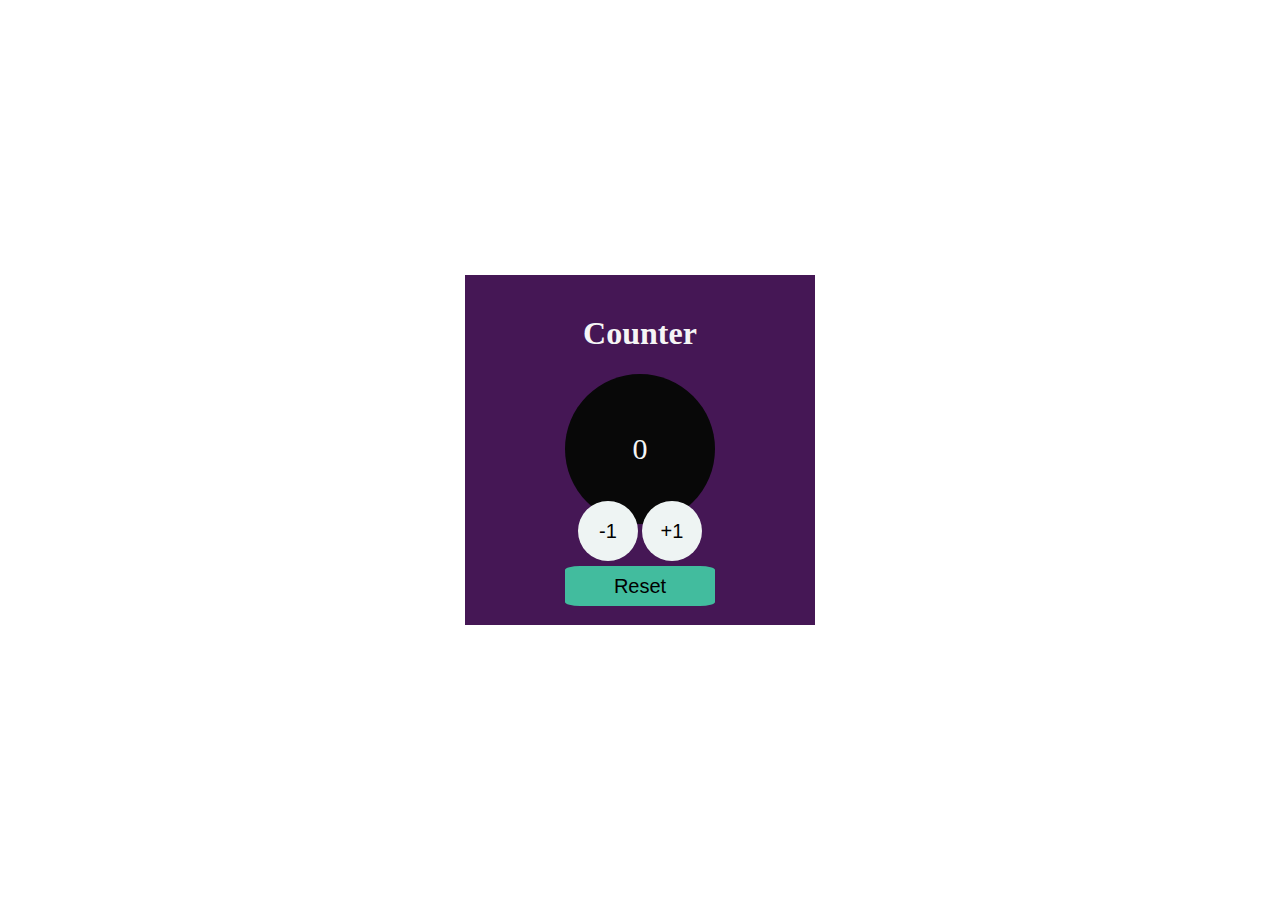
<file: counter/index.html>
<!DOCTYPE html>
<html lang="en">
<head>
    <meta charset="UTF-8">
    <meta name="viewport" content="width=device-width, initial-scale=1.0">
    <title>Document</title>
    <style>
        body {
            margin: 0;
            padding: 0;
            width: 100%;
            min-height: 100vh;
            display: flex;
            justify-content: center;
            align-items: center;
        }
        .counter-container {
            width: 350px;
            height: 350px;
            background-color: rgb(69, 23, 85);
            color: whitesmoke;
            display: flex;
            flex-direction: column;
            justify-content: center;
            align-items: center;
        }

        .result-container {
            width: 150px;
            height: 150px;
            border: none;
            border-radius: 50%;
            background-color: rgb(8, 8, 8);
            display: flex;
            flex-direction: column;
            justify-content: center;
            align-items: center;
            font-size: 30px;
        }
        .round-button {
            margin-top: -100px;
            width: 60px;
            height: 60px;
            border: none;
            border-radius: 50%;
            background-color: rgb(238, 244, 243);
            font-size: 20px;
        }

        .reset-button {
            width: 150px;
            height: 40px;
            border: none;
            border-radius: 10%;
            background-color: rgb(66, 188, 158);
            font-size: 20px;
            margin-top: 5px;
        }
    </style>
</head>
<body>
    <div class="counter-container">
        <div>
            <h1>Counter</h1>
        </div>
        <div class="result-container">
            <p id="result">0</p>
        </div>
        <div>
            <button class="round-button" onclick="sub()">-1</button>
            <button class="round-button" onclick="add()">+1</button>
        </div>
        <div>
            <button class="reset-button" onclick="reset()">Reset</button>
        </div>
    </div>
    <script>
        let count = 0
        const result = document.getElementById('result')

        function add() {
            count++
            result.innerHTML = count
        }

        function sub() {
            count--
            result.innerHTML = count
        }

        function reset() {
            count = 0
            result.innerHTML = count
        }
        
    </script>
</body>
</html>
</file>
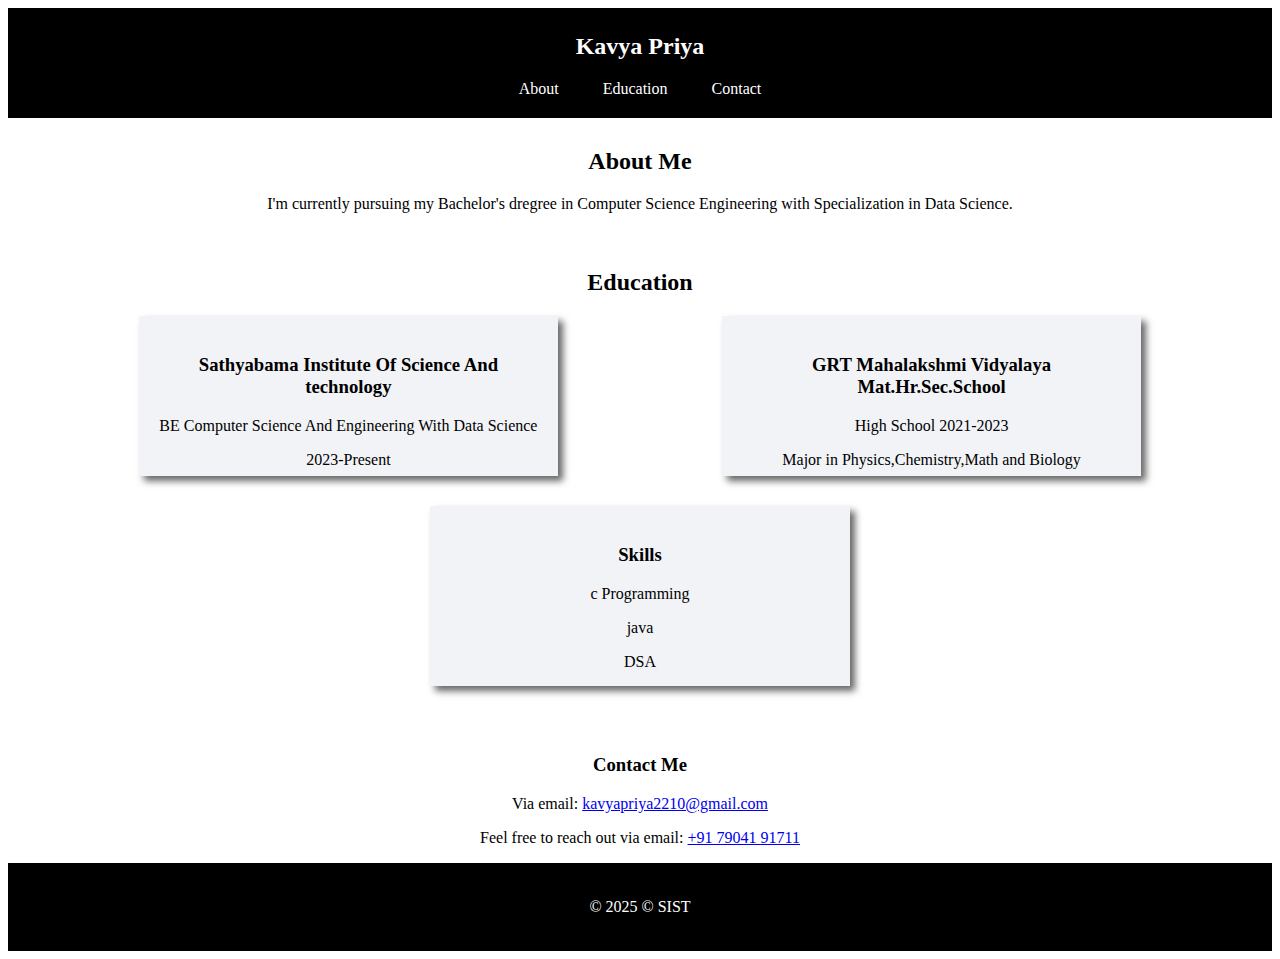
<file: main.html>
<!DOCTYPE html>
<html lang="en">
<head>
    <meta charset="UTF-8">
    <link rel="stylesheet" href="style.css">
    <meta name="viewport" content="width=device-width, initial-scale=1.0">
    <title>Document</title>
</head>
<body>
    <div class="header">
        <h2>
            Kavya Priya
        </h2>
        <div>About</div>
        <div>Education</div>
        <div>Contact</div>
    </div>
    <div class="about">
        <h2>About Me</h2>
        <p> I'm currently pursuing my Bachelor's dregree in Computer Science Engineering with Specialization in Data Science. </p>
    </div>
    <div class="exp">
        <h2>Education</h2>
    </div>
    <div class="education">
        <div class="epp">
            <h3>Sathyabama Institute Of Science And technology</h3>
            <p>BE Computer Science And Engineering With Data Science</p>
            <p>2023-Present</p>
        </div>
        <div class="epp">
            <h3>GRT Mahalakshmi Vidyalaya Mat.Hr.Sec.School</h3>
                <p>High School 2021-2023</p>
                <p>Major in Physics,Chemistry,Math and Biology</p>
        </div>
    </div>
    <div class="ee">
        <div class="emp">
            <h3>Skills</h3>
            <p>c Programming</p>
            <p>java</p>
            <p>DSA</p>
        </div>
    </div>
    <div class="contact" >
        <h3>Contact Me</h3>
        <p>Via email: <a href="mailto:kavyapriya2210@gmail.com">kavyapriya2210@gmail.com</a></p>
        <p>Feel free to reach out via email: <a href="+91 79041 91711">+91 79041 91711</a></p>
    </div>
    <div class="footer">
        <div>&#169 2025</div>
        <div>&#169 SIST</div>
    </div>


</body>
</html>
</file>
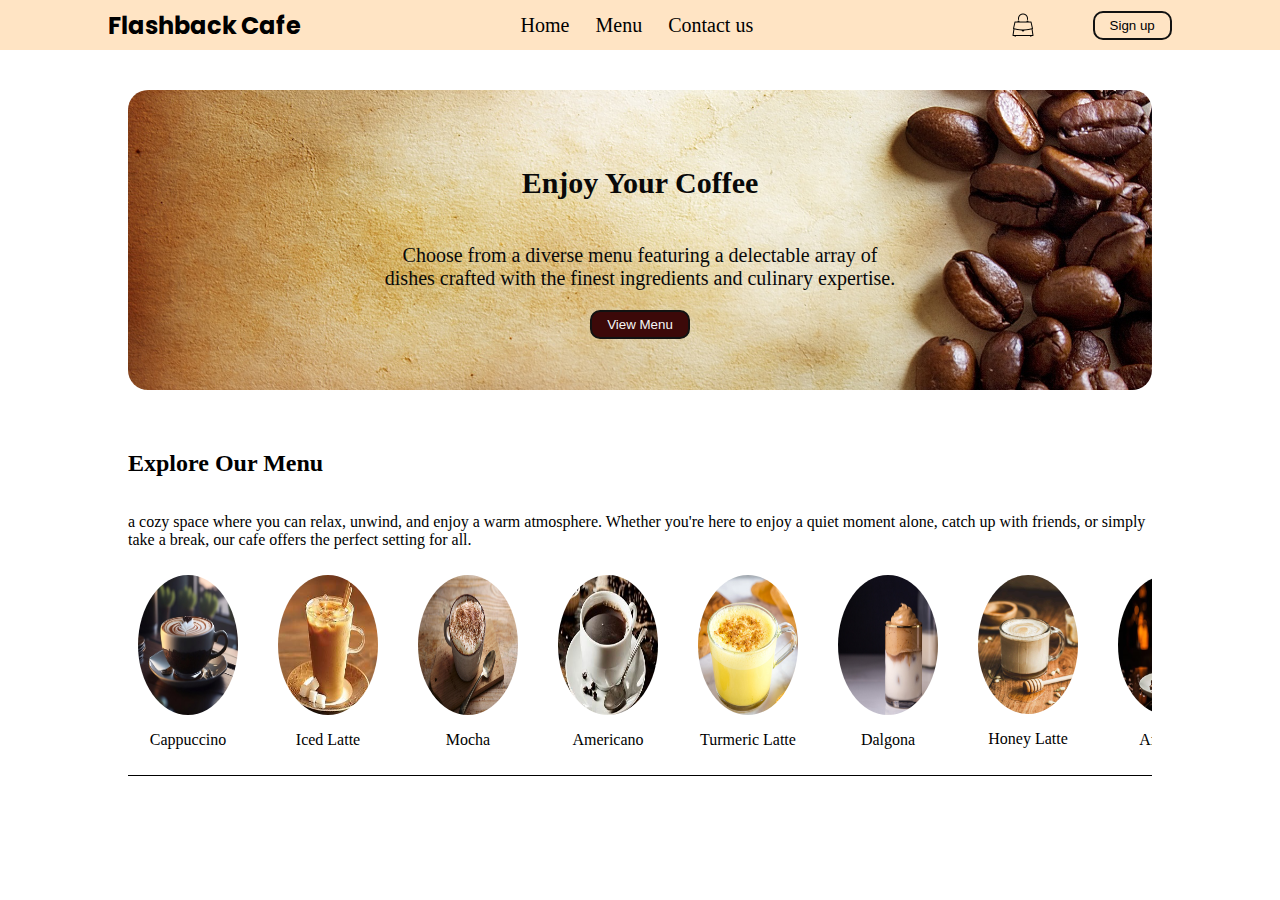
<file: flashback cafe/home.html>
<!DOCTYPE html>
<html lang="en">
<head>
    <meta charset="UTF-8">
    <meta name="viewport" content="width=device-width, initial-scale=1.0">
    <link rel="preconnect" href="https://fonts.googleapis.com">
<link rel="preconnect" href="https://fonts.gstatic.com" crossorigin>
<link href="https://fonts.googleapis.com/css2?family=Playfair+Display:ital,wght@0,400..900;1,400..900&family=Ponomar&family=Poppins:ital,wght@0,100;0,200;0,300;0,400;0,500;0,600;0,700;0,800;0,900;1,100;1,200;1,300;1,400;1,500;1,600;1,700;1,800;1,900&family=Roboto+Mono:ital,wght@0,100..700;1,100..700&display=swap" rel="stylesheet">
    <title>flashback Cafe App</title>
    
</head>
<style>
    body{
        margin: 0px; 
        display: flex;
        flex-direction: column;
        align-items: center;
    }
    .navbar{
        display: flex;
        width: 100%;
        height: 50px;
        background-color: bisque;
        flex-direction: row;
        align-items: center;
        justify-content: space-around;
        
    }
    .navlogo{
        height: 80%;
        padding: 0px 10px;
        display: flex;
        flex-direction: row;
        justify-content:start;
        align-items: center;
        font-family: "Poppins", sans-serif;

    }
    .navinfo{
        height: 80%;
        display: flex;
        flex-direction: row;
        justify-content: space-around;
        align-items: center;
    }
    .navinfo > a { 
        padding: 5px 10px;
        margin: 3px;
        text-decoration: none;
        color: black;
        font-size: 20px;

    }
    .navsignup{
        height: 80%;
        display: flex;
        flex-direction: row;
        justify-content: space-around;
        align-items: center;

    }
    .navsignup > img , .navsignup > button {
        margin: 10px;
    }
    .signbut {
        background-color: #12121200;
        padding: 5px 15px;
        border: 2px solid #121212;
        border-radius: 10px;
    }
    .poster {
            width: 80%;
            height: 300px;
            margin: 40px 0px;
            border-radius: 20px;
        }
        .poster-info {
            width: 100%;
            height: 300px;
            border-radius: 20px;
            margin-top: -304px;
            color: #090909;
            display: flex;
            flex-direction: column;
            justify-content:center;
            align-items:center;
        }

        .poster-info > h2 {
            width: 50%;
            text-align:center;
            font-size: 30px;
        }
        .poster-info > p {
            width: 50%;
            text-align:center;
            font-size: 20px;
            
        }
    @media only screen and (max-width: 600px){
        .navinfo, .poster-info > p{
            display: none;

        }
        
    }
    .explore{
        width: 80%;
        margin-bottom: 100px;
        display: flex;
        flex-direction:column;
        justify-content:space-around;
        border-bottom: 1.5px solid black;
        text-align:start;
    }
    .explore-items{
        width: 100%;
        height: 190px;
        display: flex;
        flex-direction: row;
        align-items: center;
        padding: 10px 0px;
        overflow-y: hidden;
    }
    .food-items{
        width: 200px;
        height: 100%;
        margin-right: 20px;
        padding: 10px;
        display: flex;
        flex-direction: column;
        align-items:center;
        

    }
    .food-items > img{
        border-radius: 50%;
    }


</style>
<body>
    <div class="navbar">
        <div class="navlogo">
            <h2>Flashback Cafe</h2>
        </div>
        <div class="navinfo">
            <a href="">Home</a>
            <a href="">Menu</a>
            <a href="">Contact us</a>
        </div>
        <div class="navsignup">
            <img src="./image/icons8-bag-100 (1).png"/>
            <button class="signbut">Sign up</button>
        </div>
    </div>
    <div class="poster">
        <img src="./image/poster1.jpg" style="object-fit:cover; width: 100%; height: 100%; border-radius: 20px;"/>
        <div class="poster-info">
            <h2>Enjoy Your Coffee</h2>
            <p>Choose from a diverse menu featuring a delectable array of dishes crafted with the finest ingredients and culinary expertise.</p>
            <button class="signbut" style="background-color: #3c0909; color: whitesmoke;">View Menu</button>
        </div>
    </div>
    <div class="explore">
        <h2>Explore Our Menu</h2>
        <p>a cozy space where you can relax, unwind, and enjoy a warm atmosphere. Whether you're here to enjoy a quiet moment alone, catch up with friends, or simply take a break, our cafe offers the perfect setting for all.</p>
        <div class="explore-items">
            <div class="food-items">
                <img src="./image/cappuccino.jpg" width="100px"; height="100%"/>
                <p>Cappuccino</p>
            </div>
            <div class="food-items">
                <img src="./image/Iced Latte.jpg" width="100px"; height="100%"/>
                <p>Iced Latte</p>
            </div>
            <div class="food-items">
                <img src="./image/Mocha.jpg" width="100px"; height="100%"/>
                <p>Mocha</p>
            </div>
            <div class="food-items">
                <img src="./image/Americano.jpg" width="100px"; height="100%"/>
                <p>Americano</p>
            </div>
            <div class="food-items">
                <img src="./image/Turmeric Latte.webp" width="100px"; height="100%"/>
                <p>Turmeric Latte</p>
            </div>
            <div class="food-items">
                <img src="./image/Dalgona Coffee.jpg" width="100px"; height="100%"/>
                <p>Dalgona</p>
            </div>
            <div class="food-items">
                <img src="./image/Honey Latte.jpg" width="100px"; height="73%"/>
                <p>Honey Latte</p>
            </div>
            <div class="food-items">
                <img src="./image/Affogato.avif" width="100px"; height="100%"/>
                <p>Affogato</p>
            </div>
        </div>

    </div>
    
</body>
</html>
</file>
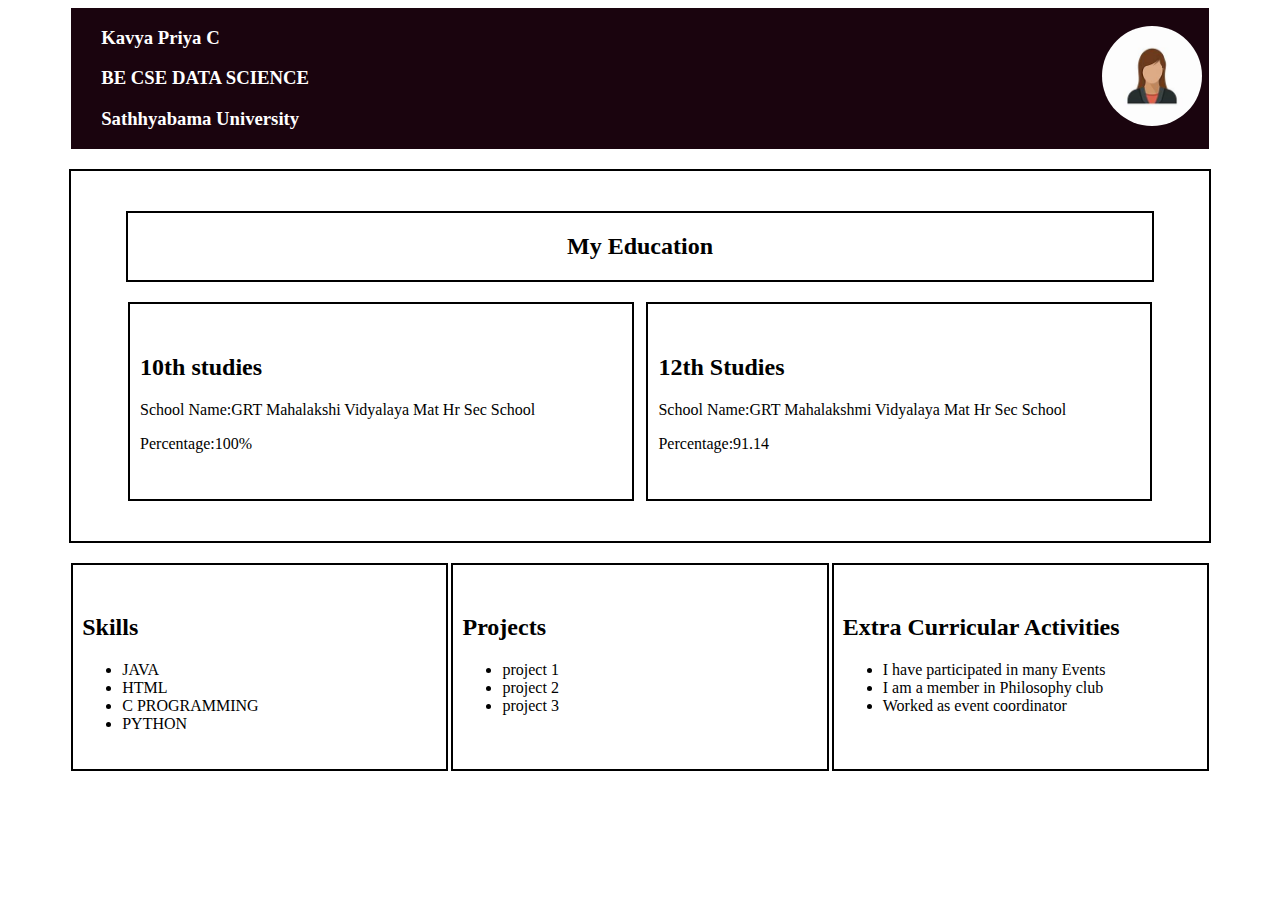
<file: resume/main.html>
<!DOCTYPE html>
<html lang="en">
<head>
    <meta charset="UTF-8">
    <meta name="viewport" content="width=device-width, initial-scale=1.0">
    <link rel="stylesheet" href="style.css">
    <title>resume</title>
</head>
<body>
    <div class="header"> 
        <div class="child1">
            <h3>Kavya Priya C</h3>
            <h3>BE CSE DATA SCIENCE</h3>
            <h3>Sathhyabama University</h3>
        </div>
        <div class="child2">
            <img src="image/profile.jpg" alt="profile" width="100" height="100" class="img">
        </div>
    </div>
    <div class="parent">
        <div class="son1">
            <h2>My Education </h2>
        </div>
        <div class="son2">
            <div class="sonchild">
                <h2>10th studies</h2>
                <p>School Name:GRT Mahalakshi Vidyalaya Mat Hr Sec School</p>
                <p>Percentage:100%</p>
            </div>
            <div class="sonchild">
                <h2>12th Studies</h2>
                <p>School Name:GRT Mahalakshmi Vidyalaya Mat Hr Sec School</p>
                <p>Percentage:91.14</p>
            </div>
        </div>
    </div>
    <div class="gparent">
        <div class="daughter">
            <h2>Skills</h2>
            <ul>
                <li>JAVA</li>
                <li>HTML</li>
                <li>C PROGRAMMING</li>
                <li>PYTHON</li>
            </ul>
        </div>
        <div class="daughter">
            <h2>Projects</h2>
            <ul>
                <li>project 1</li>
                <li>project 2</li>
                <li>project 3</li>
            </ul>
            
        </div>
        <div class="daughter">
            <h2>Extra Curricular Activities</h2>
            <ul>
                <li>I have participated in many Events</li>
                <li>I am a member in Philosophy club </li>
                <li>Worked as event coordinator</li>
            </ul>
            
        </div>

    </div>
    
</body>
</html>
</file>
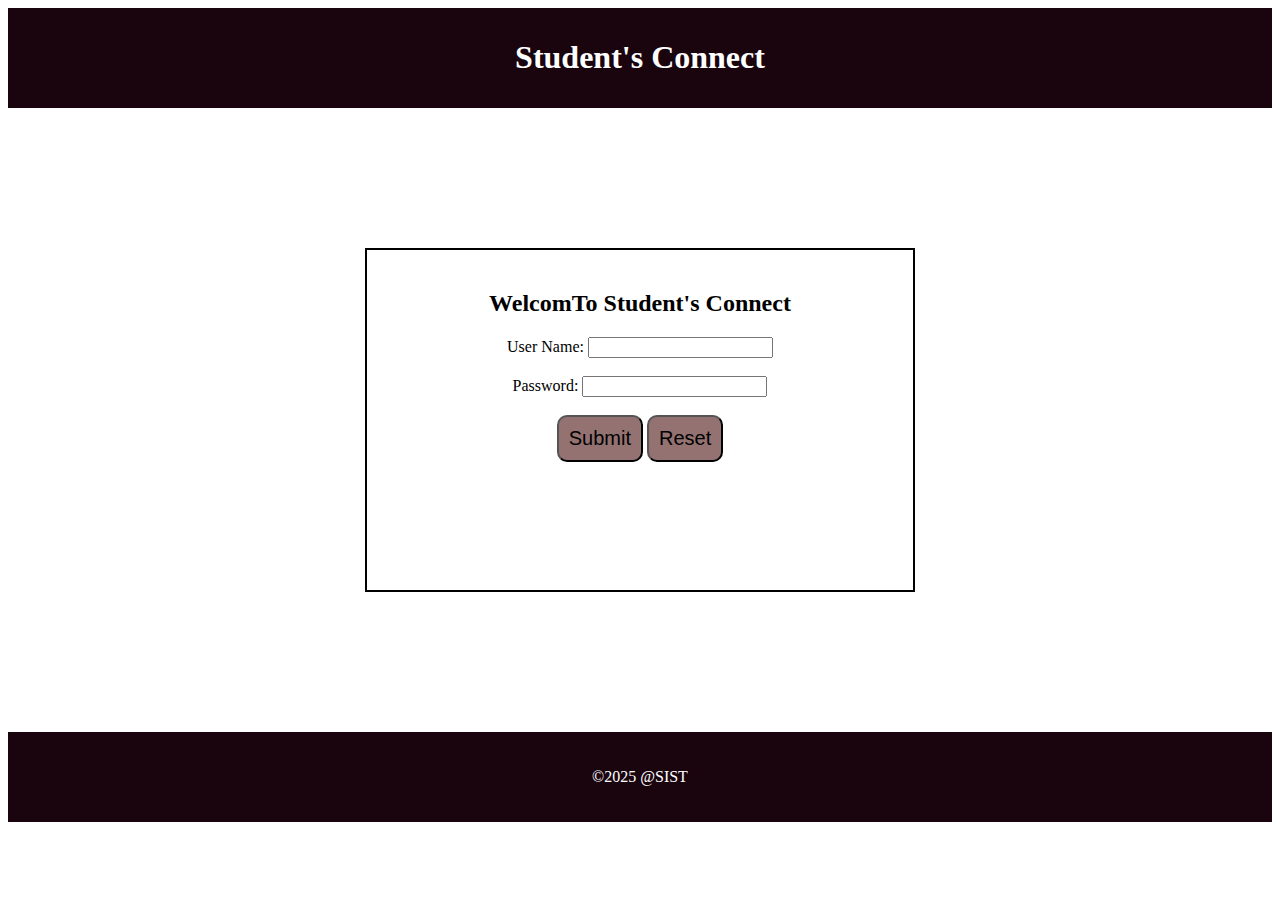
<file: student connect/login.html>
<!DOCTYPE html>
<html lang="en">
<head>
    <meta charset="UTF-8">
    <link rel="stylesheet" href="style.css">
    <meta name="viewport" content="width=device-width, initial-scale=1.0">
    <title>Login</title>
</head>
<body>
   
    <div class="header">
        <h1>Student's Connect</h1>
    </div>
    <div class="loog">
    <div class="log">
        <h2>WelcomTo Student's Connect</h2>
    <form>
    <label for="name">User Name:</label>
    <input type="text" id="name" name="name"><br><br>
    <label for="pass">Password:</label>
    <input type="password" id="pass" name="pass"><br><br>
    <input type="submit" id="button" name="submit">
    <input type="reset" id="button" name="reset">

    </form>
   </div> 
</div>
<div class="footer">
    <p>&copy2025 @SIST</p>
</div>

</body>
</html>
</file>
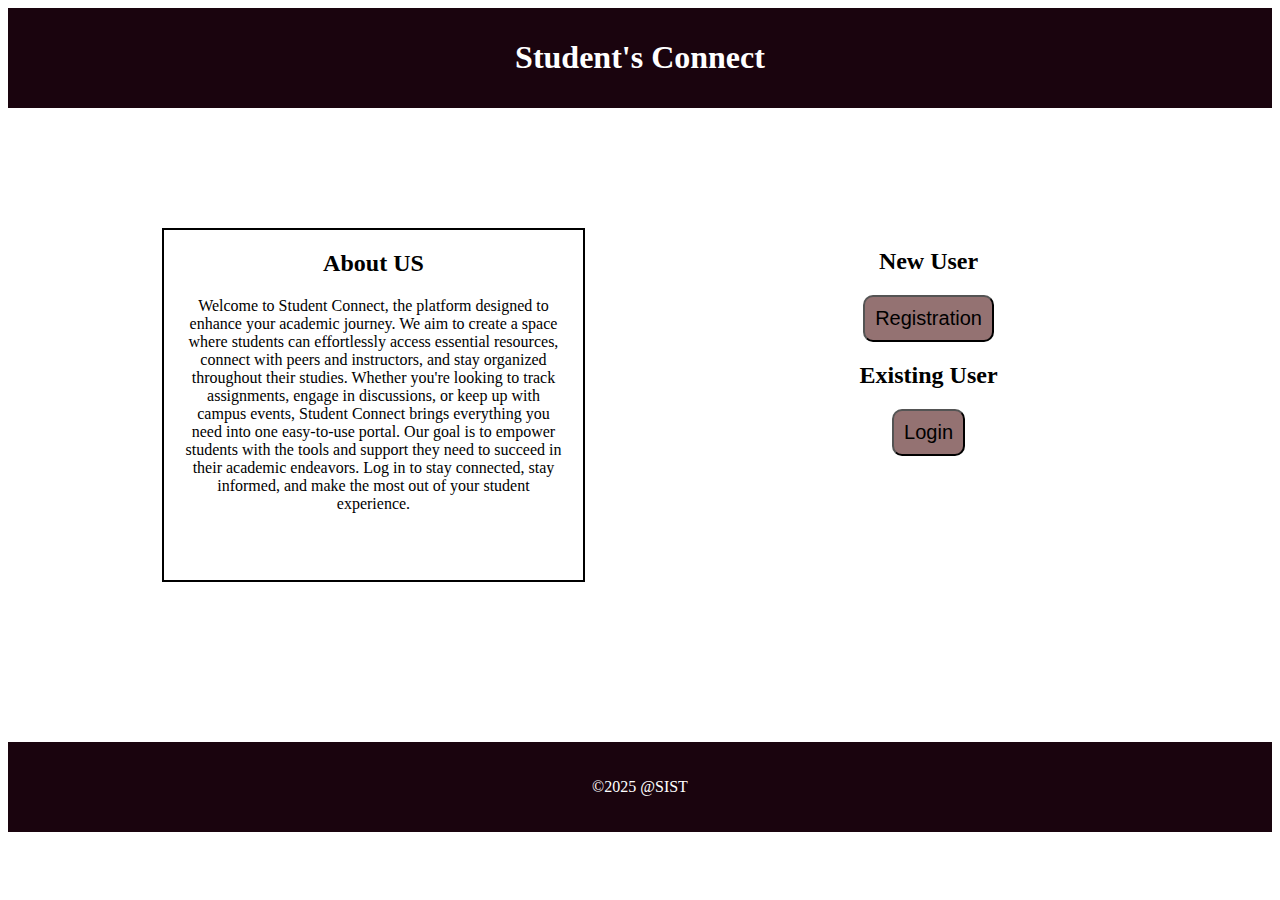
<file: student connect/main.html>
<!DOCTYPE html>
<html lang="en">
<head>
    <meta charset="UTF-8">
    <meta name="viewport" content="width=device-width, initial-scale=1.0">
    <link rel="stylesheet" href="style.css">
    <title>Document</title>
</head>
<body>
    <div class="header">
        <h1>Student's Connect</h1>
    </div>
    <div class="parent">
        <div class="child1">
            <h2>About US</h2>
            <p>Welcome to Student Connect, the platform designed to enhance your academic journey. We aim to create a space where students can effortlessly access essential resources, connect with peers and instructors, and stay organized throughout their studies. Whether you're looking to track assignments, engage in discussions, or keep up with campus events, Student Connect brings everything you need into one easy-to-use portal. Our goal is to empower students with the tools and support they need to succeed in their academic endeavors. Log in to stay connected, stay informed, and make the most out of your student experience.</p>
        </div>
        <div class="child2">
            <h2>New User </h2>
            <a href="register.html"><button class="bot">Registration</button></a>
            <h2>Existing User</h2>
            <a href="login.html"><button class="bot">Login</button></a>
        </div>
    </div>
    <div class="footer">
        <p>&copy2025 @SIST</p>
    </div>
</body>
</html>
</file>
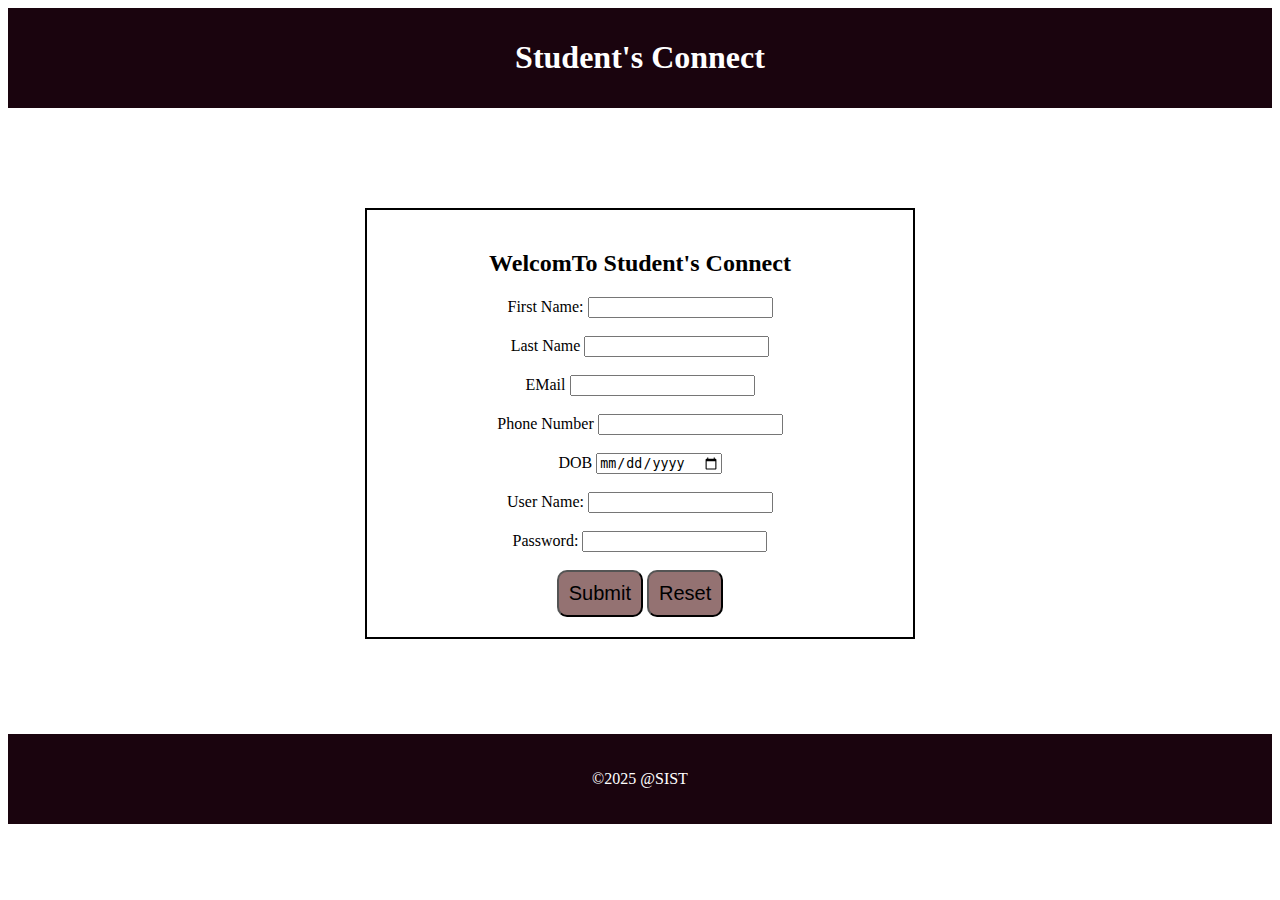
<file: student connect/register.html>
<!DOCTYPE html>
<html lang="en">
<head>
    <meta charset="UTF-8">
    <link rel="stylesheet" href="style.css">
    <meta name="viewport" content="width=device-width, initial-scale=1.0">
    <title>register</title>
</head>
<body>
    <div class="header">
        <h1>Student's Connect</h1>
    </div>
    <div class="regis">
    <div class="reg">
        <h2>WelcomTo Student's Connect</h2>
    <form>
    <label for="fname">First Name:</label>
    <input type="text" id="fname" name="fname"><br><br>
    <label for="lname">Last Name</label>
    <input type="text" id="lname" name="lname"><br><br>
    <label for="mail">EMail</label>
    <input type="email" id="mail" name="mail"><br><br>
    <label for="phone">Phone Number</label>
    <input type="number" id="phone" name="phone"><br><br>
    <label for="dob">DOB</label>
    <input type="date" id="dob" name="dob"><br><br>
    <label for="name">User Name:</label>
    <input type="text" id="name" name="name"><br><br>
    <label for="pass">Password:</label>
    <input type="password" id="pass" name="pass"><br><br>
    <input type="submit" id="button" name="register">
    <input type="reset" id="button" name="reset">

    </form>
   </div> 
</div>
<div class="footer">
    <p>&copy2025 @SIST</p>
</div>
    
</body>
</html>
</file>
<file: style.css>
.header{
    padding-top: 5px;
    padding-bottom: 15px;
    text-align: center;
    background-color: black;
    color: white;
    margin-bottom: 30px;
  
}
.header div{
    display: inline-block;
    margin: 0px 20px 5px 20px;
}
.about{
    text-align: center;
}
.exp{
    padding-top: 20px;
    text-align: center;
}
.education{
    text-align:center;
}
.epp{
    padding:20px;
    display: inline-block;
    text-align: center;
    background-color: rgb(242, 243, 247);
    vertical-align: top;
    width: 30%;
    height: 120px;
    box-shadow: 5px 5px 7px rgba(0, 0, 0, 0.6);
    margin: 0px 80px 0px;
}
.ee{
    text-align: center;
}
.emp{
    padding:20px;
    display: inline-block;
    text-align: center;
    background-color: rgb(242, 243, 247);
    vertical-align: top;
    width: 30%;
    height: 140px;
    box-shadow: 5px 5px 7px rgba(0, 0, 0, 0.6);
    margin: 30px 0px 0px;
}
.contact{
    text-align: center;
    padding-top: 50px;
}
.footer{
    padding-top: 35px;
    padding-bottom: 35px;
    text-align: center;
    background-color: black;
    color: white;
  
}
.footer div{
    display: inline-block;
}
</file>
<file: resume/style.css>
.header{
    display: flex;
    justify-content: space-between;
    background-color: rgb(26, 4, 14);
    color: white;
    width: 90%;
    margin-inline: auto;
}
.child1{
    width: 30%;
    text-align:left;
    margin-left: 30px;
}
.child2{
    width: 10%;
    text-align: center;
    margin-block: auto;
}
.img{
    border-radius: 50%;
}
.parent{
    width: 90%;
    border: 2px solid black;
    margin-inline: auto;
    margin-top: 20px;
    padding: 20px 0px 20px;
}
.son1{
    width: 90%;
    text-align: center;
    border: 2px solid black;
    height: 20%;
    margin-inline: auto;
    margin-top: 20px;
    

}
.son2{
    width: 90%;
    text-align:left;
    height: 60%;
    display: flex;
    margin-inline: auto;
    margin-top: 20px;
    margin-bottom: 20px;
    justify-content: space-between;


}
.sonchild{
    width: 48%;
    border: 2px solid black;
    padding: 30px 0px 30px 10px;
    
}
.gparent{
    display: flex;
    justify-content:space-between;
    width: 90%;
    margin-inline: auto;

    
}
.daughter{
    width: 32%;
    border: 2px solid black;
    margin-top: 20px;
    padding:30px 0px 20px 9px;
    text-align: left;
}
</file>
<file: student connect/style.css>
.header{
    background-color: rgb(26, 4, 14);
    text-align: center;
    color: white;
    padding: 10px 0px 10px;
}
.parent{
    display: flex;
    justify-content: space-evenly;
    padding: 20px 0px 20px;
    margin: 0px 0px 140px;
}
.child1{
    width: 30%;
    text-align: center;
    border: 2px solid black;
    padding: 0px 20px 0px;
    height: 350px;
    margin: 100px 0px 0px;
}
.child2{
    width: 30%;
    text-align: center;
    margin: 100px 0px 0px;
}
.bot{
    font-size: 20px;
    background-color: rgb(148, 114, 114);
    padding: 10px;
    border-radius: 10px;
}
.footer{
    background-color: rgb(26, 4, 14);
    text-align: center;
    padding: 20px;
    color: white;
}
.loog{
    display: flex;
    justify-content: center;
    margin: 0px 0px 140px;
}
.log{
    text-align: center;
    border: 2px solid black;
    width: 40%;
    margin: 140px 0px 0px;
    padding: 20px;
    height: 300px;
   
}
#button{
    font-size: 20px;
    background-color: rgb(148, 114, 114);
    padding: 10px;
    border-radius: 10px;
}
.regis{
    display: flex;
    justify-content: center;
    margin: 0px 0px 95px;
}
.reg{
    text-align: center;
    border: 2px solid black;
    width: 40%;
    margin: 20px;
    padding: 20px;
    margin:100px 0px 0px;
}
</file>
